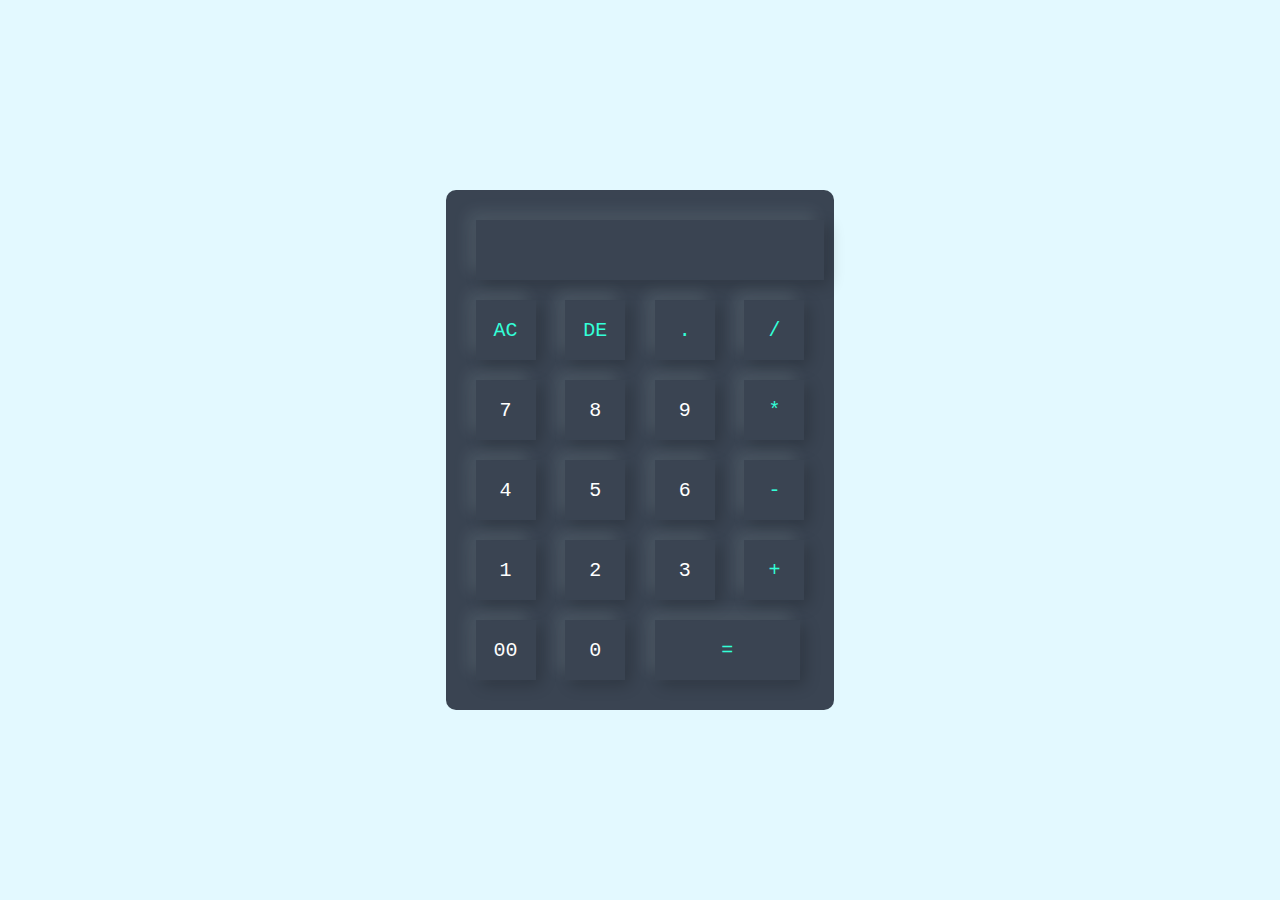
<file: index.html>
<!DOCTYPE html>
<html lang="en">
<head>
    <meta charset="UTF-8">
    <meta http-equiv="X-UA-Compatible" content="IE=edge">
    <meta name="viewport" content="width=device-width, initial-scale=1.0">
    <link rel="stylesheet" href="style.css">
    <title>Document</title>
</head>
<body>
    <div class="container">
        <div class="calculator">
            <form>
                <div class="display">
                    <input type="text" name="display" id="show">
                </div>
                <div class="">
                    <input type="button" value="AC" onclick="display.value =''" class="operator">
                    <input type="button" value="DE" onclick="display.value = display.value.toString().slice(0,-1)" class="operator">
                    <input type="button" value="." onclick="display.value +='.'" class="operator">
                    <input type="button" value="/" onclick="display.value +='/'" class="operator">


                </div>
                <div>
                    <input type="button" value="7" onclick="display.value +='7'">
                    <input type="button" value="8" onclick="display.value +='8'">
                    <input type="button" value="9" onclick="display.value +='9'">
                    <input type="button" value="*" onclick="display.value +='*'" class="operator">
                </div>
                <div>
                    <input type="button" value="4" onclick="display.value +='4'">
                    <input type="button" value="5" onclick="display.value +='5'">
                    <input type="button" value="6" onclick="display.value +='6'">
                    <input type="button" value="-" onclick="display.value +='-'" class="operator">
                </div>
                <div>
                    <input type="button" value="1" onclick="display.value +='1'">
                    <input type="button" value="2" onclick="display.value +='2'">
                    <input type="button" value="3" onclick="display.value +='3'">
                    <input type="button" value="+" onclick="display.value +='+'" class="operator">
                </div>
                <div>
                    <input type="button" value="00" onclick="display.value +='00'">
                    <input type="button" value="0" onclick="display.value +='0'">
                    <input type="button" value="=" class="equal operator" onclick="display.value =eval(display.value)" >
                   
                </div>
            </form>
        </div>
    </div>
</body>
</html>
</file>
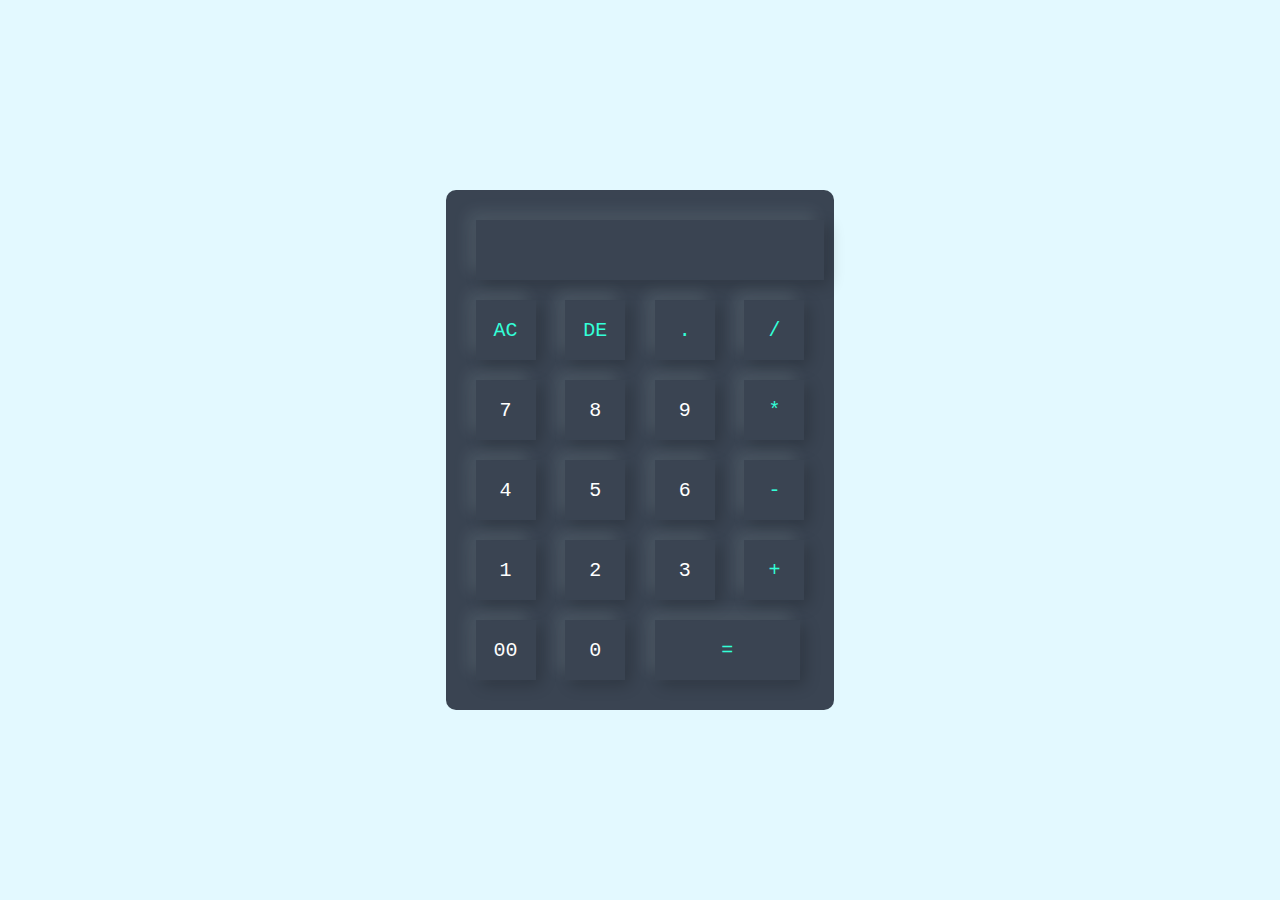
<file: calculator.html>
<!DOCTYPE html>
<html lang="en">
<head>
    <meta charset="UTF-8">
    <meta http-equiv="X-UA-Compatible" content="IE=edge">
    <meta name="viewport" content="width=device-width, initial-scale=1.0">
    <link rel="stylesheet" href="stylecalci.css">
    <title>Document</title>
</head>
<body>
    <div class="container">
        <div class="calculator">
            <form>
                <div class="display">
                    <input type="text" name="display" id="show">
                </div>
                <div class="">
                    <input type="button" value="AC" onclick="display.value =''" class="operator">
                    <input type="button" value="DE" onclick="display.value = display.value.toString().slice(0,-1)" class="operator">
                    <input type="button" value="." onclick="display.value +='.'" class="operator">
                    <input type="button" value="/" onclick="display.value +='/'" class="operator">


                </div>
                <div>
                    <input type="button" value="7" onclick="display.value +='7'">
                    <input type="button" value="8" onclick="display.value +='8'">
                    <input type="button" value="9" onclick="display.value +='9'">
                    <input type="button" value="*" onclick="display.value +='*'" class="operator">
                </div>
                <div>
                    <input type="button" value="4" onclick="display.value +='4'">
                    <input type="button" value="5" onclick="display.value +='5'">
                    <input type="button" value="6" onclick="display.value +='6'">
                    <input type="button" value="-" onclick="display.value +='-'" class="operator">
                </div>
                <div>
                    <input type="button" value="1" onclick="display.value +='1'">
                    <input type="button" value="2" onclick="display.value +='2'">
                    <input type="button" value="3" onclick="display.value +='3'">
                    <input type="button" value="+" onclick="display.value +='+'" class="operator">
                </div>
                <div>
                    <input type="button" value="00" onclick="display.value +='00'">
                    <input type="button" value="0" onclick="display.value +='0'">
                    <input type="button" value="=" class="equal operator" onclick="display.value =eval(display.value)" >
                   
                </div>
            </form>
        </div>
    </div>
</body>
</html>
</file>
<file: style.css>
*{
    margin:0;
    padding:0;
    font-family:'Courier New', Courier, monospace;
    box-sizing: border-box;
}
.container{
    width:100%;
    height:100vh;
    background: #e3f9ff;
    display: flex;
    align-items: center;
    justify-content: center;
}
.calculator{
    background: #3a4452;
    padding: 20px;
    border-radius: 10px;

}
.calculator form input{
    border:0;
    outline:0;
    width: 60px;
    height: 60px;
    box-shadow: -8px -8px 15px rgba(225, 255, 255, 0.1), 5px 5px 15px rgba(0, 0, 0, 0.2);
    background: transparent;
    font-size: 20px;
    color: #fff;
    cursor: pointer;
    margin: 10px;
}
form.display{
    display: flex;
    justify-content: flex-end;
    margin: 20px 0;
}
/*
form.display input{
   text-align: right;
   flex: 1;
   font-size: 45px;
   box-shadow: none;
    
}
*/
form input.equal{
    width: 145px;
}

form input.operator{
    color:#33ffd8;
    
}
#show{
    text-align: right;
    width: 100%;
    height:60px;
}
</file>
<file: stylecalci.css>
*{
    margin:0;
    padding:0;
    font-family:'Courier New', Courier, monospace;
    box-sizing: border-box;
}
.container{
    width:100%;
    height:100vh;
    background: #e3f9ff;
    display: flex;
    align-items: center;
    justify-content: center;
}
.calculator{
    background: #3a4452;
    padding: 20px;
    border-radius: 10px;

}
.calculator form input{
    border:0;
    outline:0;
    width: 60px;
    height: 60px;
    box-shadow: -8px -8px 15px rgba(225, 255, 255, 0.1), 5px 5px 15px rgba(0, 0, 0, 0.2);
    background: transparent;
    font-size: 20px;
    color: #fff;
    cursor: pointer;
    margin: 10px;
}
form.display{
    display: flex;
    justify-content: flex-end;
    margin: 20px 0;
}
/*
form.display input{
   text-align: right;
   flex: 1;
   font-size: 45px;
   box-shadow: none;
    
}
*/
form input.equal{
    width: 145px;
}

form input.operator{
    color:#33ffd8;
    
}
#show{
    text-align: right;
    width: 100%;
    height:60px;
}
</file>
